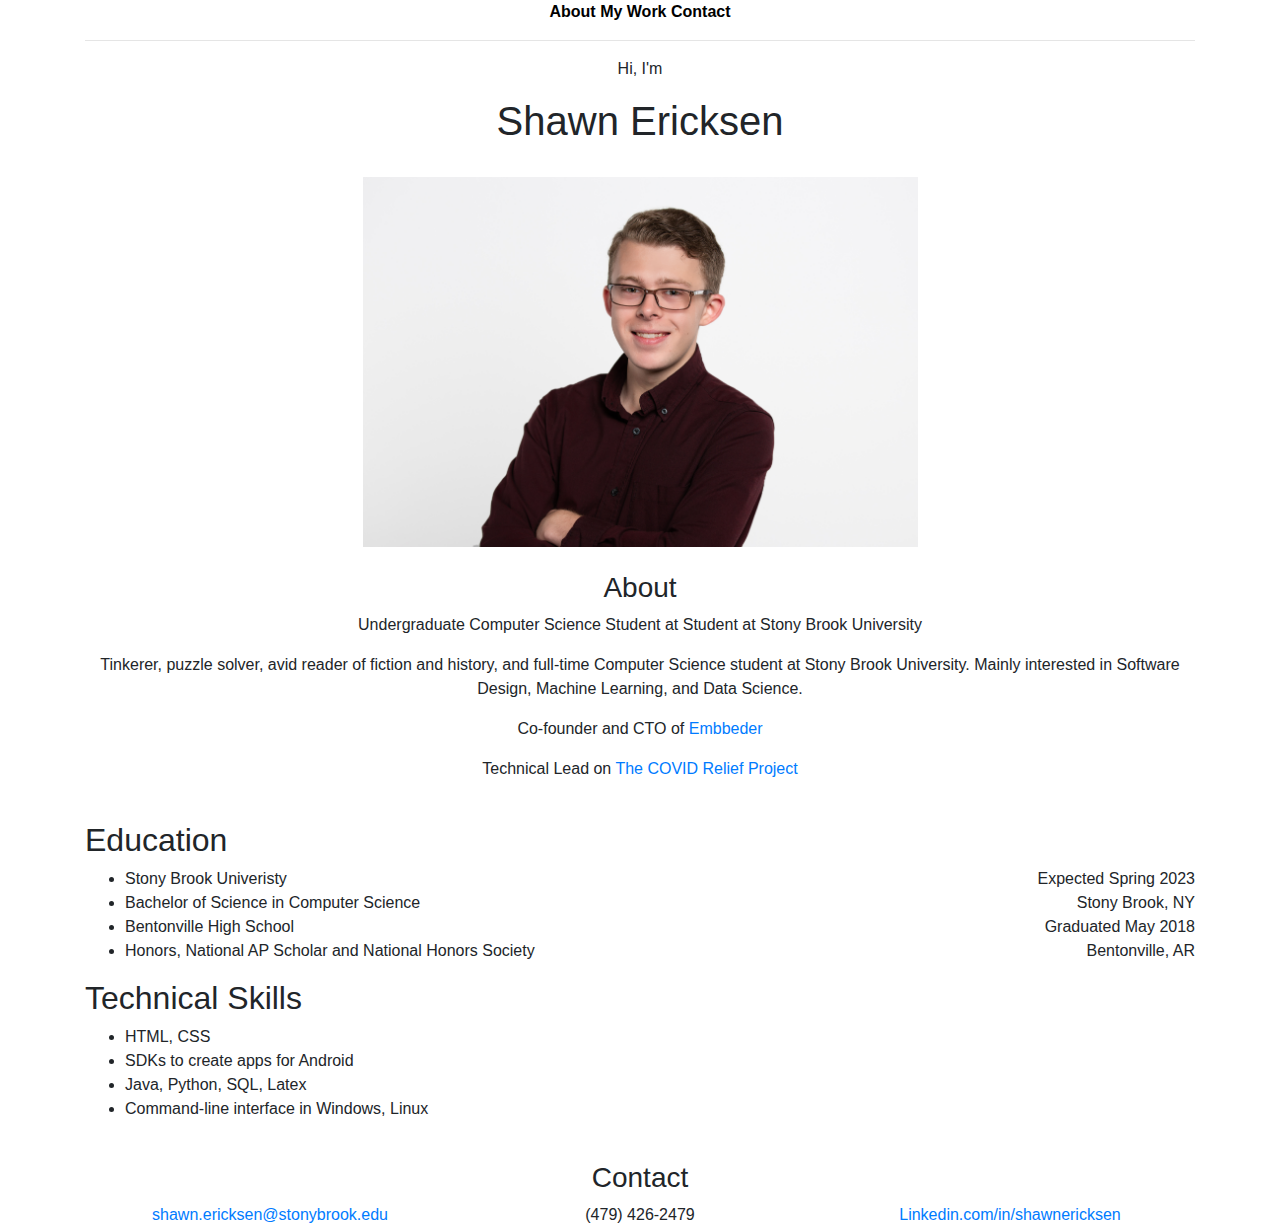
<file: index.html>
<!DOCTYPE html>
<html lang="en-US">

<head>
    <meta charset="UTF-8">
    <meta name="description" content="Project 0 for CS50W">
    <meta name="author" content="Shawn Ericksen">
    <meta name="keywords" content="Shawn Ericksen, experience, software development">
    <meta name="veiwport" content="width=device-width, initial scale = 1.0">
    <title>Shawn Ericksen</title>
    <link rel="stylesheet" href="style/master.css" type="text/css">
    <link rel="stylesheet" href="https://maxcdn.bootstrapcdn.com/bootstrap/4.0.0/css/bootstrap.min.css"
        integrity="sha384-Gn5384xqQ1aoWXA+058RXPxPg6fy4IWvTNh0E263XmFcJlSAwiGgFAW/dAiS6JXm" crossorigin="anonymous">
</head>

<body>
    <div class="container">
        <header>
            <nav>
                <a href="index.html">About</a>
                <a href="work.html">My Work</a>
                <a href=".Contact">Contact</a>
            </nav>
            <hr>
        </header>
        <main>
            <p id="intro">Hi, I'm</p>
            <h1>
                Shawn Ericksen
            </h1>
            <br>
            <img src='ShawnE headshot.jpg' alt='Image did not load.' class='biopic'>
            <br>
            <article>
                <section id="About">
                    <h3>About</h3>
                    <p class="general_info">Undergraduate Computer Science Student at Student at Stony Brook University
                    </p>
                    <p class="general_info">Tinkerer, puzzle solver, avid reader of fiction and history, and full-time
                        Computer Science student at Stony Brook University. Mainly interested in Software Design,
                        Machine Learning, and Data Science.</p>
                    <p class="general_info">Co-founder and CTO of <a href="embedder.html">Embbeder</a></p>
                    <p class="general_info">Technical Lead on <a href="covid_relief.html">The COVID Relief Project</a>
                    </p>
                    <br>
                </section>
                <section id="Qualifications">
                    <h2>Education</h2>
                    <ul class="Resume">
                        <li>Stony Brook Univeristy <span class="Date">Expected Spring 2023</span></lu>
                        <li class="Subpoint">Bachelor of Science in Computer Science <span class="Location">Stony Brook,
                                NY</span></li>
                        <li>Bentonville High School <span class="Date">Graduated May 2018</span></li>
                        <li class="Subpoint">Honors, National AP Scholar and National Honors Society <span
                                class="Location">Bentonville, AR</span></li>
                    </ul>
                    <h2>Technical Skills</h2>
                    <ul>
                        <li>HTML, CSS</li>
                        <li>SDKs to create apps for Android</li>
                        <li>Java, Python, SQL, Latex</li>
                        <li>Command-line interface in Windows, Linux</li>
                    </ul>
                </section>
                <br>
            </article>
        </main>
        <footer>
            <h3>Contact</h3>
            <section class="Contact">
                <div class="col-lg-4 col-sm-12"><a href="mailto:shawn.ericksen@stonybrook.edu">shawn.ericksen@stonybrook.edu</a></div>
                <div class="col-lg-4 col-sm-12">(479) 426-2479</div>
                <div class="col-lg-4 col-sm-12"><a href="https://linkedin.com/in/shawnericksen">Linkedin.com/in/shawnericksen</a></div>
            </section>
        </footer>
    </div>
</body>

</html>
</file>
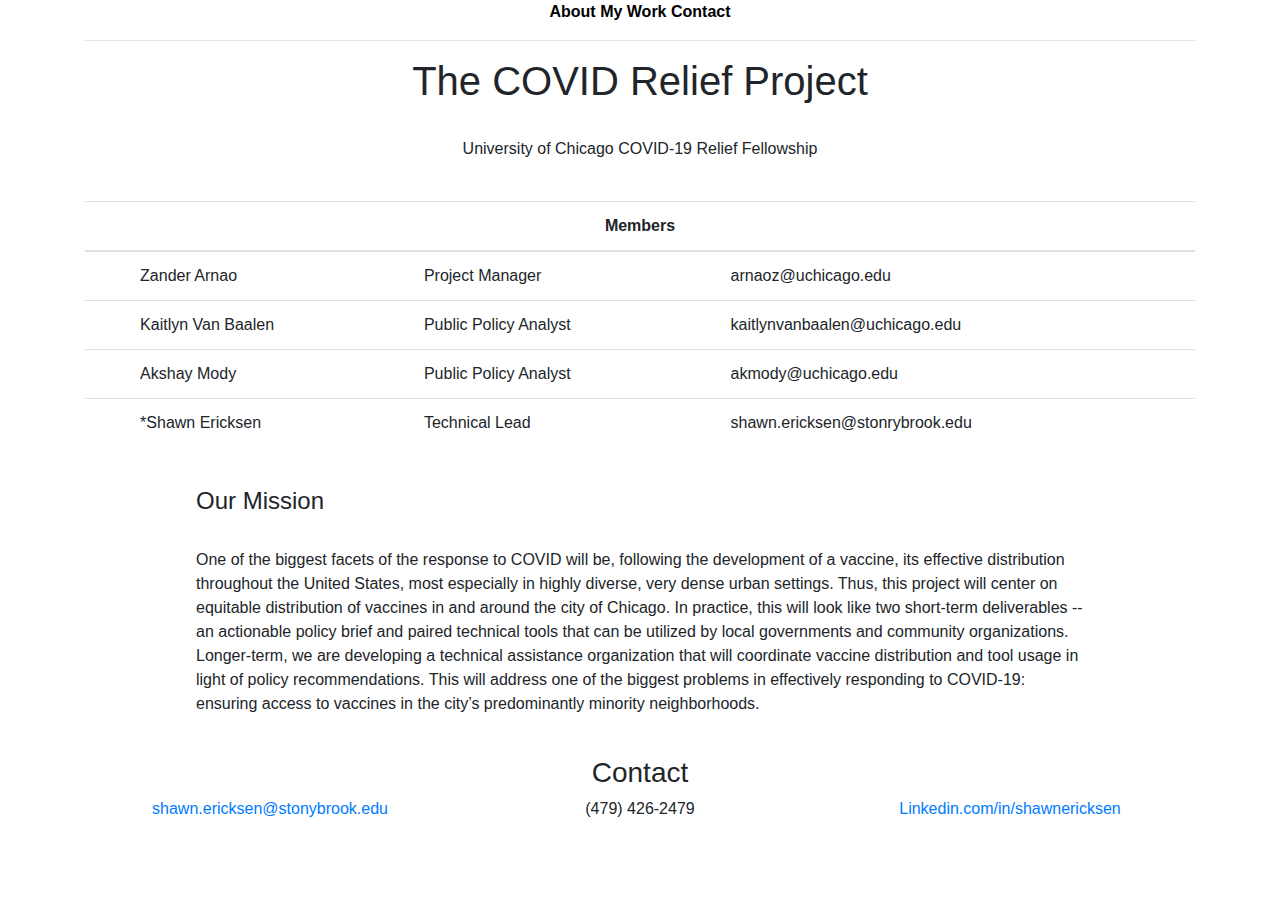
<file: covid_relief.html>
<!DOCTYPE html>
<html>

<head>
    <meta charset="UTF-8">
    <meta name="description" content="COVID Response Project">
    <meta name="author" content="Shawn Ericksen">
    <meta name="keywords"
        content="Shawn Ericksen, emergency management, software development, COVID-19, COVID, University of Chicago">
    <meta name="veiwport" content="width=device-width, initial scale = 1.0">
    <title>Shawn Ericksen - COVID Response Project</title>
    <link rel="stylesheet" href="style/master.css" type="text/css">
    <link rel="stylesheet" href="https://maxcdn.bootstrapcdn.com/bootstrap/4.0.0/css/bootstrap.min.css"
        integrity="sha384-Gn5384xqQ1aoWXA+058RXPxPg6fy4IWvTNh0E263XmFcJlSAwiGgFAW/dAiS6JXm" crossorigin="anonymous">
</head>

<body>
    <div class="container">
        <header>
            <nav>
                <a href="Home.html">About</a>
                <a href="work.html">My Work</a>
                <a href=".Contact">Contact</a>
            </nav>
            <hr>
        </header>
        <main>
            <article>
                <section id="covid_relief">
                    <h1>The COVID Relief Project</h2>
                        <br>
                        <p class="subtitle">University of Chicago COVID-19 Relief Fellowship</p>
                        <br>
                        <table class="table table-hover">
                            <thead>
                                <tr>
                                    <th colspan="4">Members</th>
                                </tr>
                            </thead>
                            <tbody>
                                <tr>
                                    <th scope="row"></th>
                                    <td>Zander Arnao</td>
                                    <td>Project Manager</td>
                                    <td>arnaoz@uchicago.edu</td>
                                </tr>
                                <tr>
                                    <th scope="row"></th>
                                    <td>Kaitlyn Van Baalen</td>
                                    <td>Public Policy Analyst</td>
                                    <td>kaitlynvanbaalen@uchicago.edu</td>
                                </tr>
                                <tr>
                                    <th scope="row"></th>
                                    <td>Akshay Mody</td>
                                    <td>Public Policy Analyst</td>
                                    <td>akmody@uchicago.edu</td>
                                </tr>
                                <tr>
                                    <th scope="row"></th>
                                    <td>*Shawn Ericksen</td>
                                    <td>Technical Lead</td>
                                    <td>shawn.ericksen@stonrybrook.edu</td>
                                </tr>
                            </tbody>
                        </table>
                        <br>
                        <div class="paragraph">
                            <h4>Our Mission</h4>
                            <br>
                            <p>One of the biggest facets of the response to COVID will be, following the development of a
                                vaccine, its effective distribution throughout the United States, most especially in highly
                                diverse, very dense urban settings. Thus, this project will center on equitable
                                distribution of vaccines in and around the city of Chicago. In practice, this will look like
                                two short-term deliverables -- an actionable policy brief and paired technical tools that
                                can be utilized by local governments and community organizations. Longer-term, we are
                                developing a technical assistance organization that will coordinate vaccine distribution and
                                tool usage in light of policy recommendations. This will address one of the biggest problems
                                in effectively responding to COVID-19: ensuring access to vaccines in the city’s
                                predominantly minority neighborhoods.
                            </p>
                        <div>
                </section>
                <br>
            </article>
        </main>
        <footer>
            <h3>Contact</h3>
            <section class="Contact">
                <div class="col-lg-4 col-sm-12"><a
                        href="mailto:shawn.ericksen@stonybrook.edu">shawn.ericksen@stonybrook.edu</a></div>
                <div class="col-lg-4 col-sm-12">(479) 426-2479</div>
                <div class="col-lg-4 col-sm-12"><a
                        href="https://linkedin.com/in/shawnericksen">Linkedin.com/in/shawnericksen</a></div>
            </section>
        </footer>
    </div>
</body>

</html>
</file>
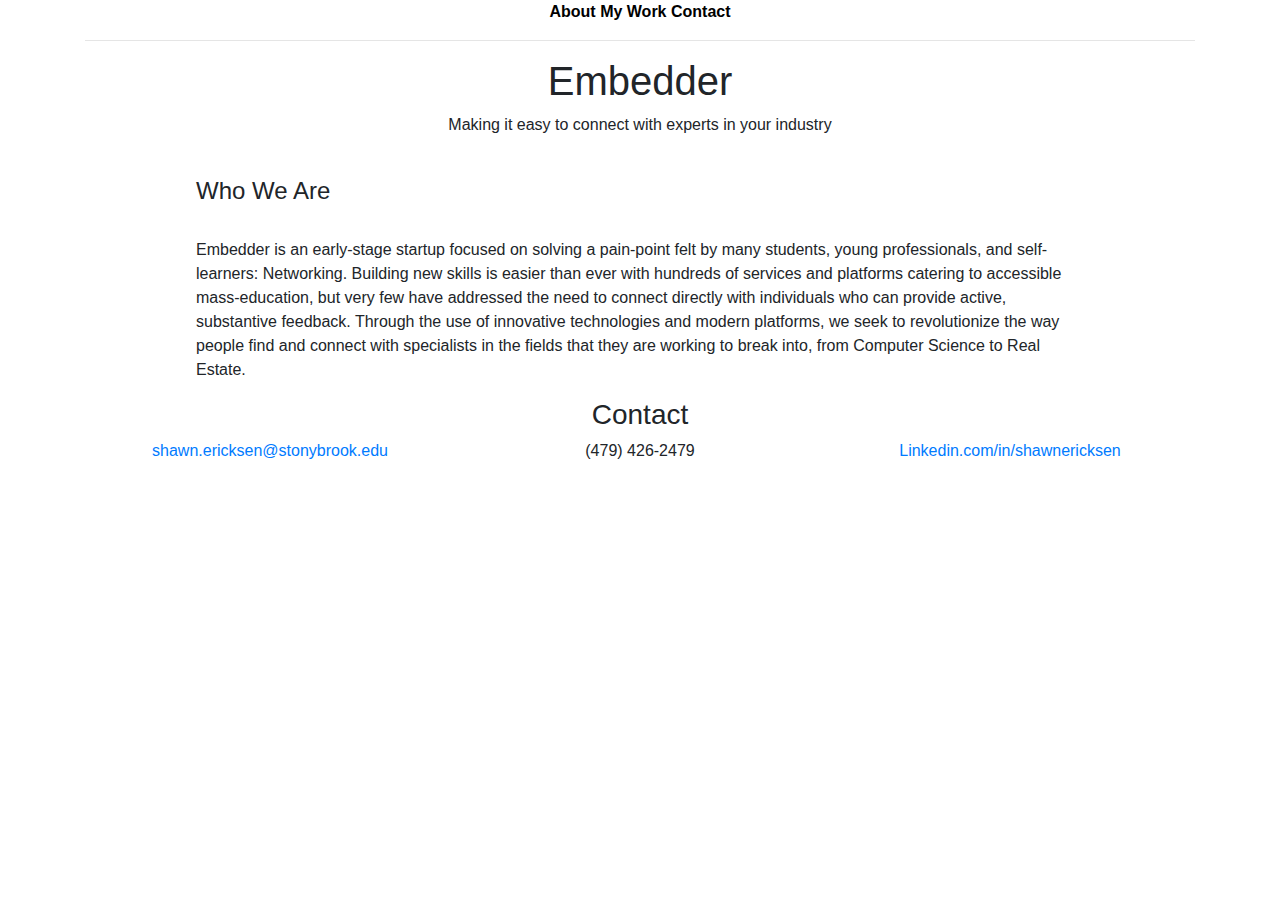
<file: embedder.html>
<!DOCTYPE html>
<html>

<head>
    <meta charset="UTF-8">
    <meta name="description" content="Embedder Connections">
    <meta name="author" content="Shawn Ericksen">
    <meta name="keywords" content="Shawn Ericksen, networking, software development startup, technology, education">
    <meta name="veiwport" content="width=device-width, initial scale = 1.0">
    <title>Shawn Ericksen - Embedder, LLC</title>
    <link rel="stylesheet" href="style/master.css" type="text/css">
    <link rel="stylesheet" href="https://maxcdn.bootstrapcdn.com/bootstrap/4.0.0/css/bootstrap.min.css"
        integrity="sha384-Gn5384xqQ1aoWXA+058RXPxPg6fy4IWvTNh0E263XmFcJlSAwiGgFAW/dAiS6JXm" crossorigin="anonymous">
</head>

<body>
    <div class="container">
        <header>
            <nav>
                <a href="Home.html">About</a>
                <a href="work.html">My Work</a>
                <a href=".Contact">Contact</a>
            </nav>
            <hr>
        </header>
        <main>
            <article>
                <section id="Embedder">
                    <h1>Embedder</h1>
                    <p class="subtitle">Making it easy to connect with experts in your industry</p>
                </section>
                <br>
                <div class="paragraph">
                    <h4>Who We Are</h4>
                    <br>
                    <p>Embedder is an early-stage startup focused on solving a pain-point felt by many students, young
                        professionals, and self-learners: Networking. Building new skills is easier than ever with
                        hundreds of services and platforms catering to accessible mass-education, but very few have addressed the need to connect directly
                        with individuals who can provide active, substantive feedback. Through the use of innovative
                        technologies and modern platforms, we seek to revolutionize the way people find and connect
                        with specialists in the fields that they are working to break into, from Computer Science to
                        Real Estate.</p>
                </div>
            </article>
        </main>
        <footer>
            <h3>Contact</h3>
            <section class="Contact">
                <div class="col-lg-4 col-sm-12"><a
                        href="mailto:shawn.ericksen@stonybrook.edu">shawn.ericksen@stonybrook.edu</a></div>
                <div class="col-lg-4 col-sm-12">(479) 426-2479</div>
                <div class="col-lg-4 col-sm-12"><a
                        href="https://linkedin.com/in/shawnericksen">Linkedin.com/in/shawnericksen</a></div>
            </section>
        </footer>
    </div>
</body>

</html>
</file>
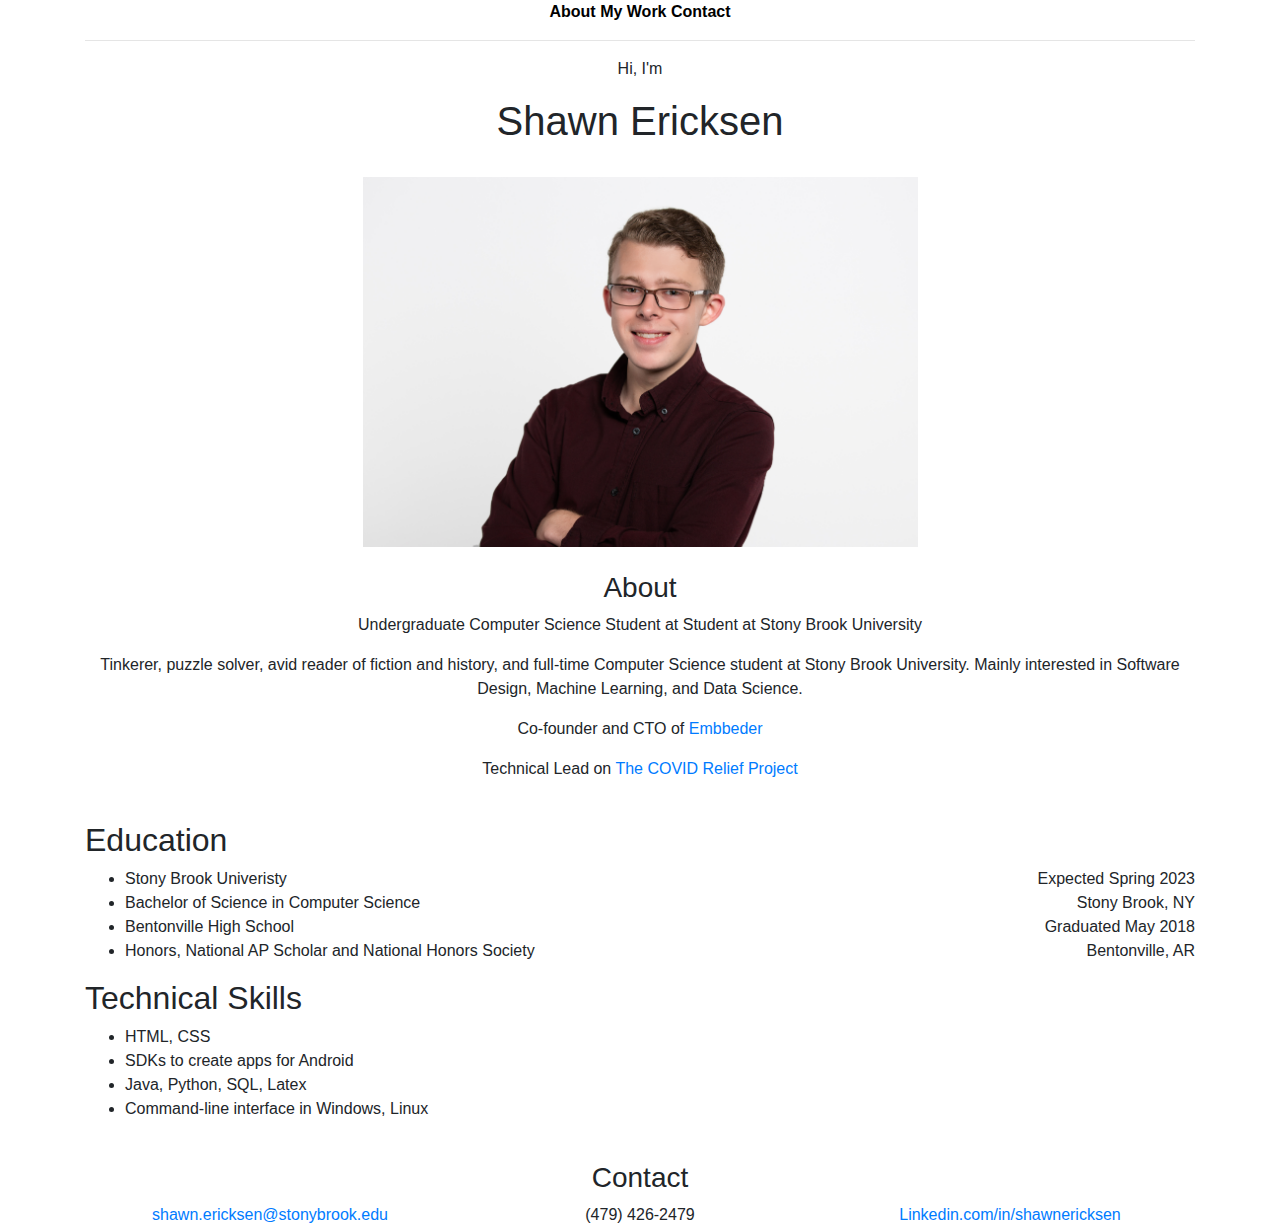
<file: Home.html>
<!DOCTYPE html>
<html lang="en-US">

<head>
    <meta charset="UTF-8">
    <meta name="description" content="Project 0 for CS50W">
    <meta name="author" content="Shawn Ericksen">
    <meta name="keywords" content="Shawn Ericksen, experience, software development">
    <meta name="veiwport" content="width=device-width, initial scale = 1.0">
    <title>Shawn Ericksen</title>
    <link rel="stylesheet" href="style/master.css" type="text/css">
    <link rel="stylesheet" href="https://maxcdn.bootstrapcdn.com/bootstrap/4.0.0/css/bootstrap.min.css"
        integrity="sha384-Gn5384xqQ1aoWXA+058RXPxPg6fy4IWvTNh0E263XmFcJlSAwiGgFAW/dAiS6JXm" crossorigin="anonymous">
</head>

<body>
    <div class="container">
        <header>
            <nav>
                <a href="Home.html">About</a>
                <a href="work.html">My Work</a>
                <a href=".Contact">Contact</a>
            </nav>
            <hr>
        </header>
        <main>
            <p id="intro">Hi, I'm</p>
            <h1>
                Shawn Ericksen
            </h1>
            <br>
            <img src='ShawnE headshot.jpg' alt='Image did not load.' class='biopic'>
            <br>
            <article>
                <section id="About">
                    <h3>About</h3>
                    <p class="general_info">Undergraduate Computer Science Student at Student at Stony Brook University
                    </p>
                    <p class="general_info">Tinkerer, puzzle solver, avid reader of fiction and history, and full-time
                        Computer Science student at Stony Brook University. Mainly interested in Software Design,
                        Machine Learning, and Data Science.</p>
                    <p class="general_info">Co-founder and CTO of <a href="embedder.html">Embbeder</a></p>
                    <p class="general_info">Technical Lead on <a href="covid_relief.html">The COVID Relief Project</a>
                    </p>
                    <br>
                </section>
                <section id="Qualifications">
                    <h2>Education</h2>
                    <ul class="Resume">
                        <li>Stony Brook Univeristy <span class="Date">Expected Spring 2023</span></lu>
                        <li class="Subpoint">Bachelor of Science in Computer Science <span class="Location">Stony Brook,
                                NY</span></li>
                        <li>Bentonville High School <span class="Date">Graduated May 2018</span></li>
                        <li class="Subpoint">Honors, National AP Scholar and National Honors Society <span
                                class="Location">Bentonville, AR</span></li>
                    </ul>
                    <h2>Technical Skills</h2>
                    <ul>
                        <li>HTML, CSS</li>
                        <li>SDKs to create apps for Android</li>
                        <li>Java, Python, SQL, Latex</li>
                        <li>Command-line interface in Windows, Linux</li>
                    </ul>
                </section>
                <br>
            </article>
        </main>
        <footer>
            <h3>Contact</h3>
            <section class="Contact">
                <div class="col-lg-4 col-sm-12"><a href="mailto:shawn.ericksen@stonybrook.edu">shawn.ericksen@stonybrook.edu</a></div>
                <div class="col-lg-4 col-sm-12">(479) 426-2479</div>
                <div class="col-lg-4 col-sm-12"><a href="https://linkedin.com/in/shawnericksen">Linkedin.com/in/shawnericksen</a></div>
            </section>
        </footer>
    </div>
</body>

</html>
</file>
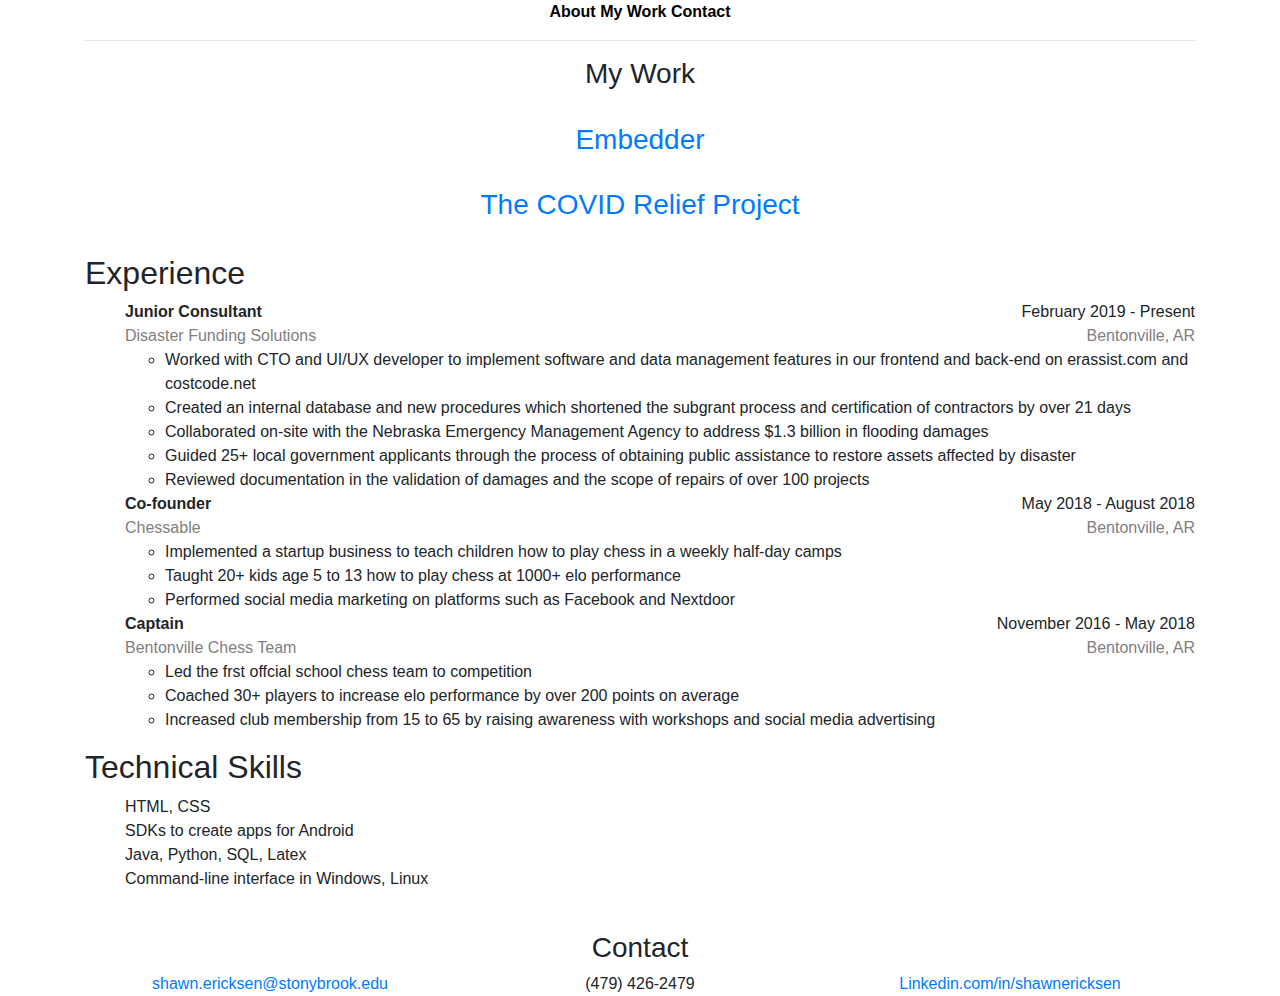
<file: work.html>
<!DOCTYPE html>
<html>

<head>
    <meta charset="UTF-8">
    <meta name="description" content="My Work">
    <meta name="author" content="Shawn Ericksen">
    <meta name="keywords" content="Shawn Ericksen, experience, software development, resume">
    <meta name="veiwport" content="width=device-width, initial scale = 1.0">
    <title>Shawn Ericksen - My Work</title>
    <link rel="stylesheet" href="style/master.css" type="text/css">
    <link rel="stylesheet" href="https://maxcdn.bootstrapcdn.com/bootstrap/4.0.0/css/bootstrap.min.css"
        integrity="sha384-Gn5384xqQ1aoWXA+058RXPxPg6fy4IWvTNh0E263XmFcJlSAwiGgFAW/dAiS6JXm" crossorigin="anonymous">
</head>

<body>
    <div class="container">
        <header>
            <nav>
                <a href="Home.html">About</a>
                <a href="work.html">My Work</a>
                <a href=".Contact">Contact</a>
            </nav>
            <hr>
        </header>
        <main>
            <article>
                <section id="My_Work">
                    <h3>My Work</h3>
                    <br>
                    <h3><a href="embedder.html">Embedder</a></h3>
                    <br>
                    <h3><a href="covid_relief.html">The COVID Relief Project</a></h3>
                    <br>
                    <h2>Experience</h2>
                    <ul>
                        <li class="what">Junior Consultant <span class="Date">February 2019 - Present</span></li>
                        <li class="where">Disaster Funding Solutions <span class="Location">Bentonville, AR</span>
                        </li>
                        <ul>
                            <li>Worked with CTO and UI/UX developer to implement software and data management features
                                in our frontend
                                and back-end on erassist.com and costcode.net</li>
                            <li>Created an internal database and new procedures which shortened the subgrant process and
                                certification of
                                contractors by over 21 days</li>
                            <li>Collaborated on-site with the Nebraska Emergency Management Agency to address $1.3
                                billion in flooding
                                damages</li>
                            <li>Guided 25+ local government applicants through the process of obtaining public
                                assistance to restore assets
                                affected by disaster</li>
                            <li>Reviewed documentation in the validation of damages and the scope of repairs of over 100
                                projects</li>
                        </ul>
                        <li class="what">Co-founder <span class="Date">May 2018 - August 2018</span></li>
                        <li class="where">Chessable <span class="Location">Bentonville, AR</span></li>
                        <ul>
                            <li>Implemented a startup business to teach children how to play chess in a weekly half-day
                                camps</li>
                            <li>Taught 20+ kids age 5 to 13 how to play chess at 1000+ elo performance</li>
                            <li>Performed social media marketing on platforms such as Facebook and Nextdoor</li>
                        </ul>
                        <li class="what">Captain <span class="Date">November 2016 - May 2018</span></li>
                        <li class="where">Bentonville Chess Team <span class="Location">Bentonville, AR</span></li>
                        <ul>
                            <li>Led the frst offcial school chess team to competition</li>
                            <li>Coached 30+ players to increase elo performance by over 200 points on average</li>
                            <li>Increased club membership from 15 to 65 by raising awareness with workshops and social
                                media advertising</li>
                        </ul>
                    </ul>
                    <h2>Technical Skills</h2>
                    <ul>
                        <li>HTML, CSS</li>
                        <li>SDKs to create apps for Android</li>
                        <li>Java, Python, SQL, Latex</li>
                        <li>Command-line interface in Windows, Linux</li>
                    </ul>
                </section>
                <br>
            </article>
        </main>
        <footer>
            <h3>Contact</h3>
            <section class="Contact">
                <div class="col-lg-4 col-sm-12"><a href="mailto:shawn.ericksen@stonybrook.edu">shawn.ericksen@stonybrook.edu</a></div>
                <div class="col-lg-4 col-sm-12">(479) 426-2479</div>
                <div class="col-lg-4 col-sm-12"><a href="https://linkedin.com/in/shawnericksen">Linkedin.com/in/shawnericksen</a></div>
            </section>
        </footer>
    </div>
</body>

</html>
</file>
<file: style/master.css>
/* CSS Document */
nav {
  font: Arial, sans-serif;
  color: grey;
  text-align: center;
  font-weight: bold;
}

nav a:link {
  color: #000;
}

#intro,
.subtitle,
h1,
h3 {
  text-align: center;
}

.Location, .Date {
  float: right;
  width: 33%;
  text-align: right;
}

.Date {
  font-weight: normal;
}

.what {
  font-weight: bold;
}

.where {
  color: grey;
}

#My_Work > ul > li {
  color: solid black;
  list-style-type: none;
}

.general_info {
  text-align: center;
}

.project {
  width: 50%;
  display: inline-block;
}

.Contact {
  align-items: center;
  justify-content: center;
  display: flex;
  flex-wrap: wrap;
}
.Contact div {
  text-align: center;
}

.biopic {
  display: block;
  margin-left: auto;
  margin-right: auto;
}

@media (min-width: 991px) {
  .biopic {
    width: 50%;
  }
}
@media (max-width: 990px) {
  .biopic {
    width: 66%;
  }
}
table th {
  text-align: center;
}

.paragraph {
  margin-left: 10%;
  margin-right: 10%;
}

/*# sourceMappingURL=master.css.map */
</file>
